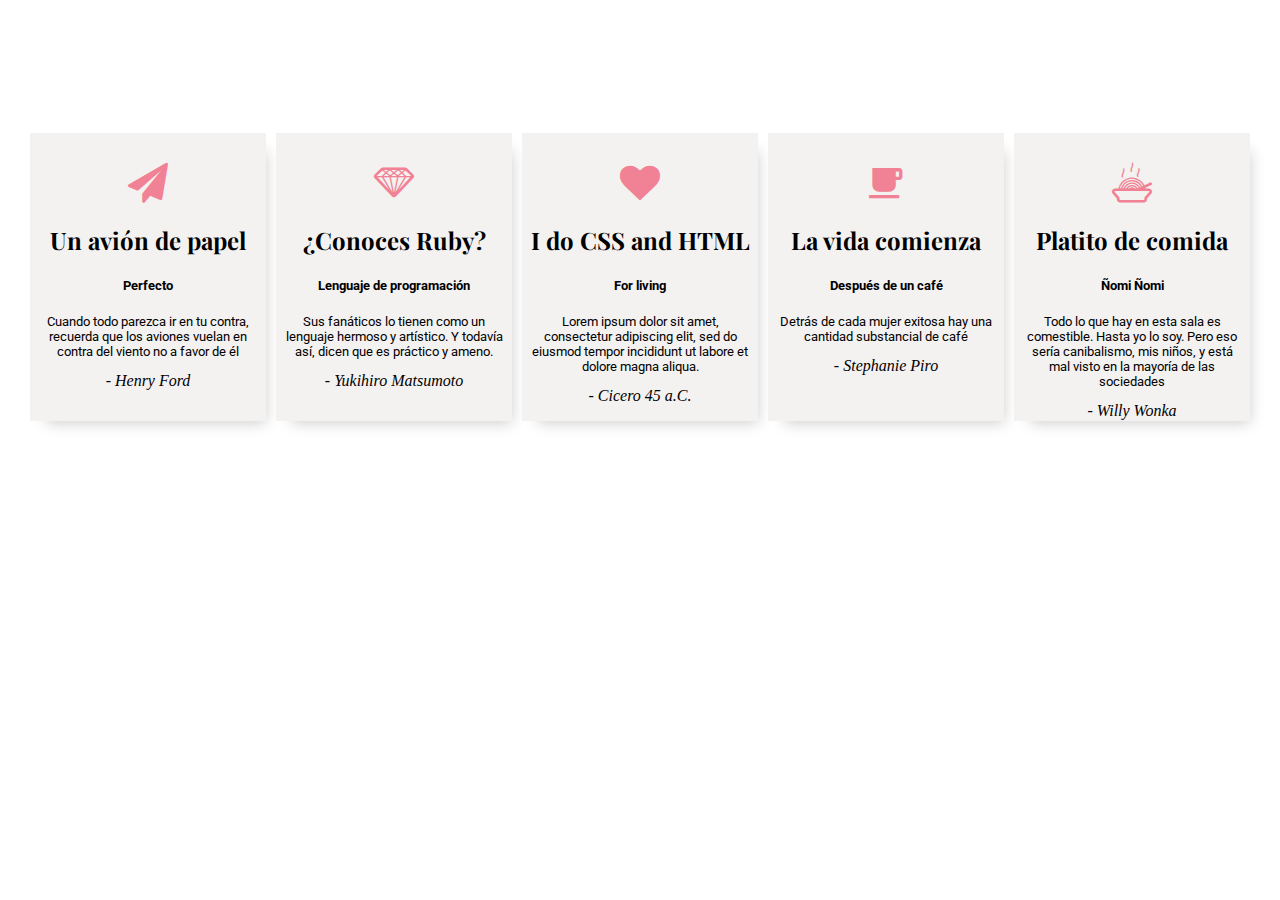
<file: index.html>
<!DOCTYPE html>
<html lang="es">
	<head>
		<meta charset="UTF-8">
		<meta name="viewport" content="width=device-width, initial-scale=1.0">
		<meta http-equiv="X-UA-Compatible" content="ie=edge">
		<link href="https://fonts.googleapis.com/css?family=Playfair+Display|Roboto:300" rel="stylesheet">
		<link rel="stylesheet" type="text/css" href="icomoon/style.css">
		<link rel="stylesheet" href="main.css">
		<title>Tipografía e Iconos | Fiorella Quispe</title>
	</head>
	<body>
		<div class="contenedor">
			<div class="box uno">
				<span  class="icon-paper-plane paperPlane"></span>
				<h2>Un avión de papel</h2>
				<h5>Perfecto</h5>
				<p>Cuando todo parezca ir en tu contra, recuerda que los aviones vuelan en contra del viento no a favor de él</p>
				<cite>- Henry Ford</cite>
			</div>
			<div class="box dos">
				<span  class="icon-diamond diamond"></span>
				<h2>¿Conoces Ruby?</h2>
				<h5>Lenguaje de programación</h5>
				<p>Sus fanáticos lo tienen como un lenguaje hermoso y artístico. Y todavía así, dicen que es práctico y ameno.</p>
				<cite>- Yukihiro Matsumoto</cite>
			</div>
			<div class="box tres">
				<span  class="icon-heart heart"></span>
				<h2>I do CSS and HTML</h2>
				<h5>For living</h5>
				<p>Lorem ipsum dolor sit amet, consectetur adipiscing elit, sed do eiusmod tempor incididunt ut labore et dolore magna aliqua.</p>
				<cite>- Cicero 45 a.C.</cite>
			</div>
			<div class="box cuatro">
				<span  class="icon-local_cafe cafe"></span>
				<h2>La vida comienza</h2>
				<h5>Después de un café</h5>
				<p>Detrás de cada mujer exitosa hay una cantidad substancial de café</p>
				<cite>- Stephanie Piro</cite>
			</div>
			<div class="box cinco">
				<span  class="icon-food food"></span>
				<h2>Platito de comida</h2>
				<h5>Ñomi Ñomi</h5>
				<p>Todo lo que hay en esta sala es comestible. Hasta yo lo soy. Pero eso sería canibalismo, mis niños, y está mal visto en la mayoría de las sociedades</p>
				<cite>- Willy Wonka</cite>
			</div>
		</div>

	</body>
</html>
</file>
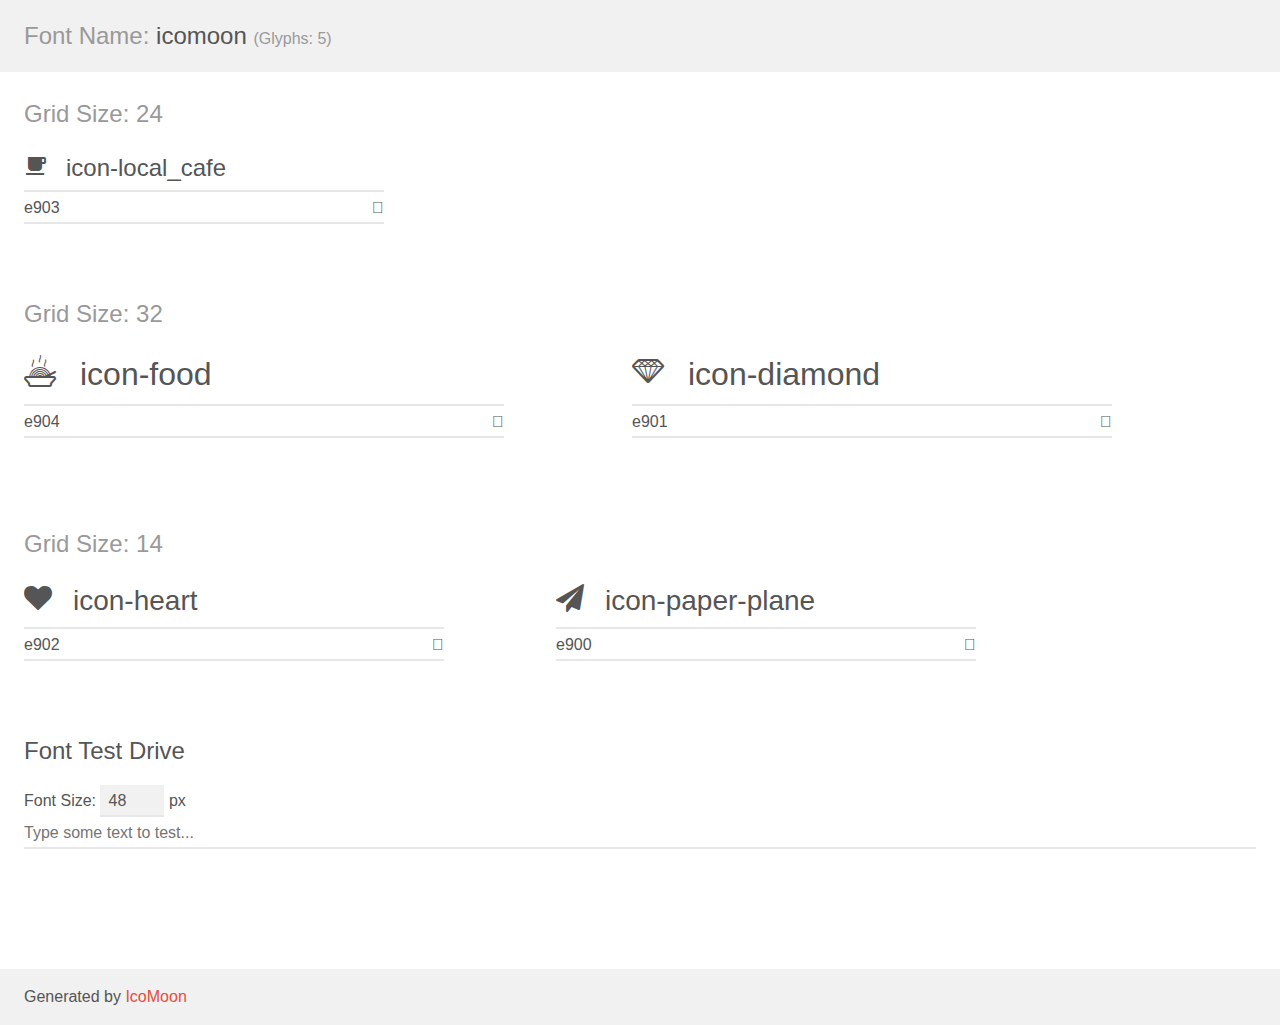
<file: icomoon/demo.html>
<!doctype html>
<html>
<head>
    <meta charset="utf-8">
    <title>IcoMoon Demo</title>
    <meta name="description" content="An Icon Font Generated By IcoMoon.io">
    <meta name="viewport" content="width=device-width, initial-scale=1">
    <link rel="stylesheet" href="demo-files/demo.css">
    <link rel="stylesheet" href="style.css"></head>
<body>
    <div class="bgc1 clearfix">
        <h1 class="mhmm mvm"><span class="fgc1">Font Name:</span> icomoon <small class="fgc1">(Glyphs:&nbsp;5)</small></h1>
    </div>
    <div class="clearfix mhl ptl">
        <h1 class="mvm mtn fgc1">Grid Size: 24</h1>
        <div class="glyph fs1">
            <div class="clearfix bshadow0 pbs">
                <span class="icon-local_cafe">
                
                </span>
                <span class="mls"> icon-local_cafe</span>
            </div>
            <fieldset class="fs0 size1of1 clearfix hidden-false">
                <input type="text" readonly value="e903" class="unit size1of2" />
                <input type="text" maxlength="1" readonly value="&#xe903;" class="unitRight size1of2 talign-right" />
            </fieldset>
            <div class="fs0 bshadow0 clearfix hidden-true">
                <span class="unit pvs fgc1">liga: </span>
                <input type="text" readonly value="" class="liga unitRight" />
            </div>
        </div>
    </div>
    <div class="clearfix mhl ptl">
        <h1 class="mvm mtn fgc1">Grid Size: 32</h1>
        <div class="glyph fs2">
            <div class="clearfix bshadow0 pbs">
                <span class="icon-food">
                
                </span>
                <span class="mls"> icon-food</span>
            </div>
            <fieldset class="fs0 size1of1 clearfix hidden-false">
                <input type="text" readonly value="e904" class="unit size1of2" />
                <input type="text" maxlength="1" readonly value="&#xe904;" class="unitRight size1of2 talign-right" />
            </fieldset>
            <div class="fs0 bshadow0 clearfix hidden-true">
                <span class="unit pvs fgc1">liga: </span>
                <input type="text" readonly value="" class="liga unitRight" />
            </div>
        </div>
        <div class="glyph fs2">
            <div class="clearfix bshadow0 pbs">
                <span class="icon-diamond">
                
                </span>
                <span class="mls"> icon-diamond</span>
            </div>
            <fieldset class="fs0 size1of1 clearfix hidden-false">
                <input type="text" readonly value="e901" class="unit size1of2" />
                <input type="text" maxlength="1" readonly value="&#xe901;" class="unitRight size1of2 talign-right" />
            </fieldset>
            <div class="fs0 bshadow0 clearfix hidden-true">
                <span class="unit pvs fgc1">liga: </span>
                <input type="text" readonly value="" class="liga unitRight" />
            </div>
        </div>
    </div>
    <div class="clearfix mhl ptl">
        <h1 class="mvm mtn fgc1">Grid Size: 14</h1>
        <div class="glyph fs3">
            <div class="clearfix bshadow0 pbs">
                <span class="icon-heart">
                
                </span>
                <span class="mls"> icon-heart</span>
            </div>
            <fieldset class="fs0 size1of1 clearfix hidden-false">
                <input type="text" readonly value="e902" class="unit size1of2" />
                <input type="text" maxlength="1" readonly value="&#xe902;" class="unitRight size1of2 talign-right" />
            </fieldset>
            <div class="fs0 bshadow0 clearfix hidden-true">
                <span class="unit pvs fgc1">liga: </span>
                <input type="text" readonly value="" class="liga unitRight" />
            </div>
        </div>
        <div class="glyph fs3">
            <div class="clearfix bshadow0 pbs">
                <span class="icon-paper-plane">
                
                </span>
                <span class="mls"> icon-paper-plane</span>
            </div>
            <fieldset class="fs0 size1of1 clearfix hidden-false">
                <input type="text" readonly value="e900" class="unit size1of2" />
                <input type="text" maxlength="1" readonly value="&#xe900;" class="unitRight size1of2 talign-right" />
            </fieldset>
            <div class="fs0 bshadow0 clearfix hidden-true">
                <span class="unit pvs fgc1">liga: </span>
                <input type="text" readonly value="" class="liga unitRight" />
            </div>
        </div>
    </div>

    <!--[if gt IE 8]><!-->
    <div class="mhl clearfix mbl">
        <h1>Font Test Drive</h1>
        <label>
            Font Size: <input id="fontSize" type="number" class="textbox0 mbm"
            min="8" value="48" />
            px
        </label>
        <input id="testText" type="text" class="phl size1of1 mvl"
        placeholder="Type some text to test..." value=""/>
        <div id="testDrive" class="icon-">&nbsp;
        </div>
    </div>
    <!--<![endif]-->
    <div class="bgc1 clearfix">
        <p class="mhl">Generated by <a href="https://icomoon.io/app">IcoMoon</a></p>
    </div>

    <script src="demo-files/demo.js"></script>
</body>
</html>
</file>
<file: icomoon/style.css>
@font-face {
  font-family: 'icomoon';
  src:  url('fonts/icomoon.eot?scmxdh');
  src:  url('fonts/icomoon.eot?scmxdh#iefix') format('embedded-opentype'),
    url('fonts/icomoon.ttf?scmxdh') format('truetype'),
    url('fonts/icomoon.woff?scmxdh') format('woff'),
    url('fonts/icomoon.svg?scmxdh#icomoon') format('svg');
  font-weight: normal;
  font-style: normal;
}

[class^="icon-"], [class*=" icon-"] {
  /* use !important to prevent issues with browser extensions that change fonts */
  font-family: 'icomoon' !important;
  speak: none;
  font-style: normal;
  font-weight: normal;
  font-variant: normal;
  text-transform: none;
  line-height: 1;

  /* Better Font Rendering =========== */
  -webkit-font-smoothing: antialiased;
  -moz-osx-font-smoothing: grayscale;
}

.icon-local_cafe:before {
  content: "\e903";
}
.icon-food:before {
  content: "\e904";
}
.icon-diamond:before {
  content: "\e901";
}
.icon-heart:before {
  content: "\e902";
}
.icon-paper-plane:before {
  content: "\e900";
}
</file>
<file: main.css>
body{
	margin: 0;
	padding: 0;
	box-sizing: border-box;
}
h2{
	font-family: 'Playfair Display', serif;
}
h5, p{
	font-family: 'Roboto', sans-serif;
	font-size: 13px;
}
span{
	font-size: 40px;
	color: #f18194;
}

.contenedor{
	padding-top: 10%;
	display:flex;
	justify-content: center;
}
.box{
	width: 220px;
/*    height: 270px;*/
    box-shadow: 8px 10px 14px -8px #CECECE;
    float: left;
    text-align: center;
    background-color: #F4F1F1;
    padding: 30px 8px 1px 8px;
    margin: 5px;
    -webkit-transition: all 1s ease;
    -moz-transition: all 1s ease;
    -o-transition: all 1s ease;
    transition: all 1s ease;
}
.box:hover{
	padding-top: 20px;
	color:#F5E9E2;
	background-color: #f18194;
	-webkit-transform:scale(1.1);
	-webkit-transition: all 0.7s ease-in-out;
}

.box:hover .paperPlane{
	transition: 0.8s;
    color: #9FC1E6;
}

.box:hover .diamond {
	transition: 0.8s;
    color: #F2EC7C;
}

.box:hover .heart{
	transition: 0.8s;
    color: #DDD9F3;
}

.box:hover .cafe {
	transition: 0.8s;
    color: #3D473A;
}

.box:hover .food {
	transition: 0.8s;
    color: #3D473A;
}
</file>
<file: icomoon/demo-files/demo.css>
body {
  padding: 0;
  margin: 0;
  font-family: sans-serif;
  font-size: 1em;
  line-height: 1.5;
  color: #555;
  background: #fff;
}
h1 {
  font-size: 1.5em;
  font-weight: normal;
}
small {
  font-size: .66666667em;
}
a {
  color: #e74c3c;
  text-decoration: none;
}
a:hover, a:focus {
  box-shadow: 0 1px #e74c3c;
}
.bshadow0, input {
  box-shadow: inset 0 -2px #e7e7e7;
}
input:hover {
  box-shadow: inset 0 -2px #ccc;
}
input, fieldset {
  font-family: sans-serif;
  font-size: 1em;
  margin: 0;
  padding: 0;
  border: 0;
}
input {
  color: inherit;
  line-height: 1.5;
  height: 1.5em;
  padding: .25em 0;
}
input:focus {
  outline: none;
  box-shadow: inset 0 -2px #449fdb;
}
.glyph {
  font-size: 16px;
  width: 15em;
  padding-bottom: 1em;
  margin-right: 4em;
  margin-bottom: 1em;
  float: left;
  overflow: hidden;
}
.liga {
  width: 80%;
  width: calc(100% - 2.5em);
}
.talign-right {
  text-align: right;
}
.talign-center {
  text-align: center;
}
.bgc1 {
  background: #f1f1f1;
}
.fgc1 {
  color: #999;
}
.fgc0 {
  color: #000;
}
p {
  margin-top: 1em;
  margin-bottom: 1em;
}
.mvm {
  margin-top: .75em;
  margin-bottom: .75em;
}
.mtn {
  margin-top: 0;
}
.mtl, .mal {
  margin-top: 1.5em;
}
.mbl, .mal {
  margin-bottom: 1.5em;
}
.mal, .mhl {
  margin-left: 1.5em;
  margin-right: 1.5em;
}
.mhmm {
  margin-left: 1em;
  margin-right: 1em;
}
.mls {
  margin-left: .25em;
}
.ptl {
  padding-top: 1.5em;
}
.pbs, .pvs {
  padding-bottom: .25em;
}
.pvs, .pts {
  padding-top: .25em;
}
.unit {
  float: left;
}
.unitRight {
  float: right;
}
.size1of2 {
  width: 50%;
}
.size1of1 {
  width: 100%;
}
.clearfix:before, .clearfix:after {
  content: " ";
  display: table;
}
.clearfix:after {
  clear: both;
}
.hidden-true {
  display: none;
}
.textbox0 {
  width: 3em;
  background: #f1f1f1;
  padding: .25em .5em;
  line-height: 1.5;
  height: 1.5em;
}
#testDrive {
  display: block;
  padding-top: 24px;
  line-height: 1.5;
}
.fs0 {
  font-size: 16px;
}
.fs1 {
  font-size: 24px;
}
.fs2 {
  font-size: 32px;
}
.fs3 {
  font-size: 28px;
}
</file>
